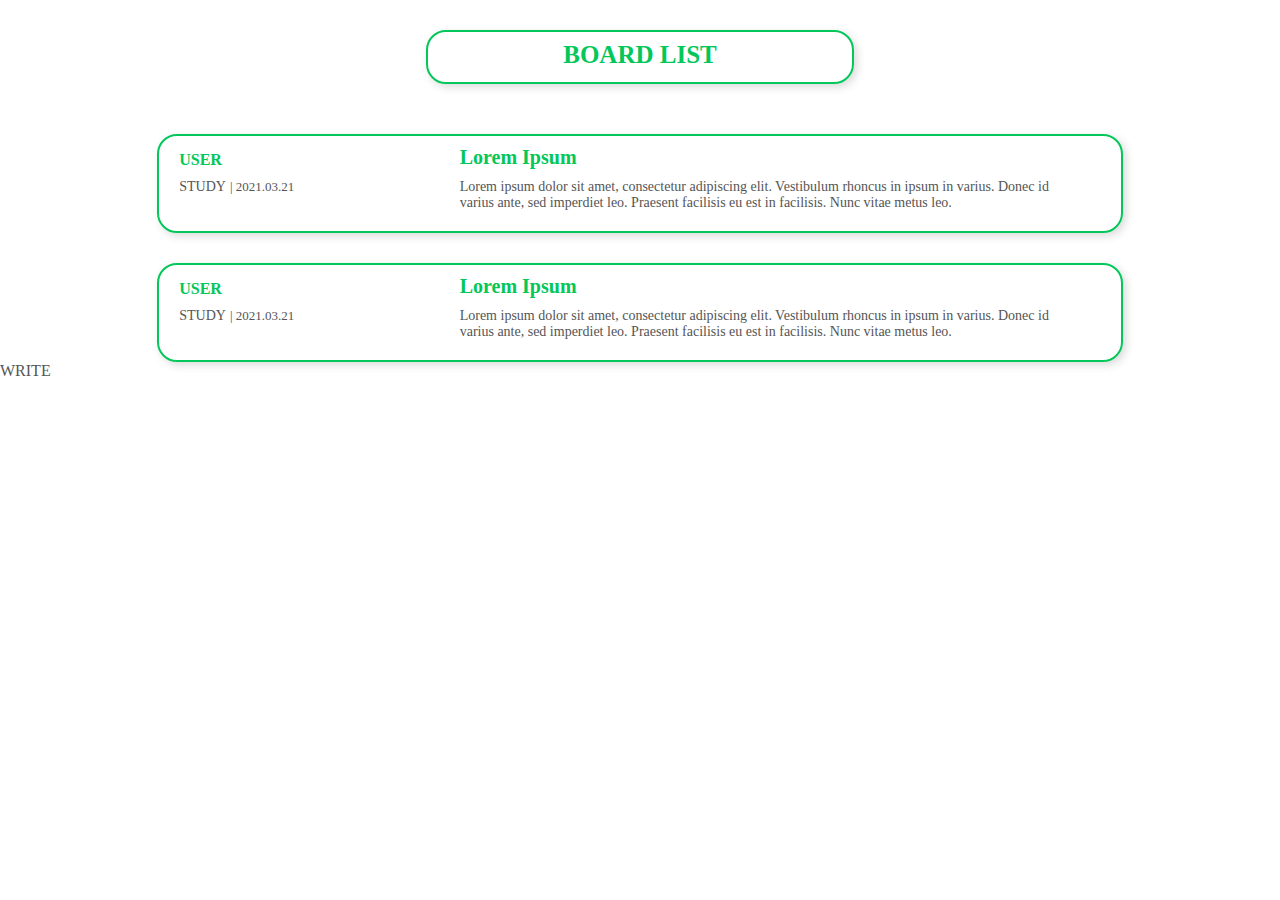
<file: index.html>
<!DOCTYPE html>
<html lang="kr">
<head>
    <meta charset="UTF-8">
    <meta http-equiv="X-UA-Compatible" content="IE=edge">
    <meta name="viewport" content="width=device-width, initial-scale=1.0">
    <link rel="stylesheet" href="style.css">
    <title>Board List</title>
</head>
<body>
    <div class="container">

        <div class="TITLE">
            BOARD LIST
        </div>

        <div class="boardList__wrapper">
            <ul class="boardList">

                <a class="boardList--link" href="./page.html">
                    <li class="boardList__itm">
    
                        <div class="boardList__itm userInfo">
                            <div class="boardList__itm userInfo--name">USER</div>
                            <div class="boardList__itm userInfo--cartegory">STUDY</div>
                            <div class="boardList__itm userInfo--time"> | 2021.03.21</div>
                        </div>
    
                        <div class="boardList__itm textInfo">
                            <div class="boardList__itm textInfo--title">
                                Lorem Ipsum
                            </div>
                            <div class="boardList__itm textInfo--text">
                                Lorem ipsum dolor sit amet, consectetur adipiscing elit. Vestibulum rhoncus in ipsum in varius. Donec id varius ante, sed imperdiet leo. Praesent facilisis eu est in facilisis. Nunc vitae metus leo.
                            </div>
                        </div>
    
                    </li>
                </a>

                <a class="boardList--link" href="./page.html">
                    <li class="boardList__itm">
    
                        <div class="boardList__itm userInfo">
                            <div class="boardList__itm userInfo--name">USER</div>
                            <div class="boardList__itm userInfo--cartegory">STUDY</div>
                            <div class="boardList__itm userInfo--time"> | 2021.03.21</div>
                        </div>
    
                        <div class="boardList__itm textInfo">
                            <div class="boardList__itm textInfo--title">
                                Lorem Ipsum
                            </div>
                            <div class="boardList__itm textInfo--text">
                                Lorem ipsum dolor sit amet, consectetur adipiscing elit. Vestibulum rhoncus in ipsum in varius. Donec id varius ante, sed imperdiet leo. Praesent facilisis eu est in facilisis. Nunc vitae metus leo.
                            </div>
                        </div>
    
                    </li>
                </a>

            </ul>
        </div>
        <div class="btn__wrapper">
            <a class="writeBtn" href="">WRITE</a>
        </div>
    </div>
</body>
</html>
</file>
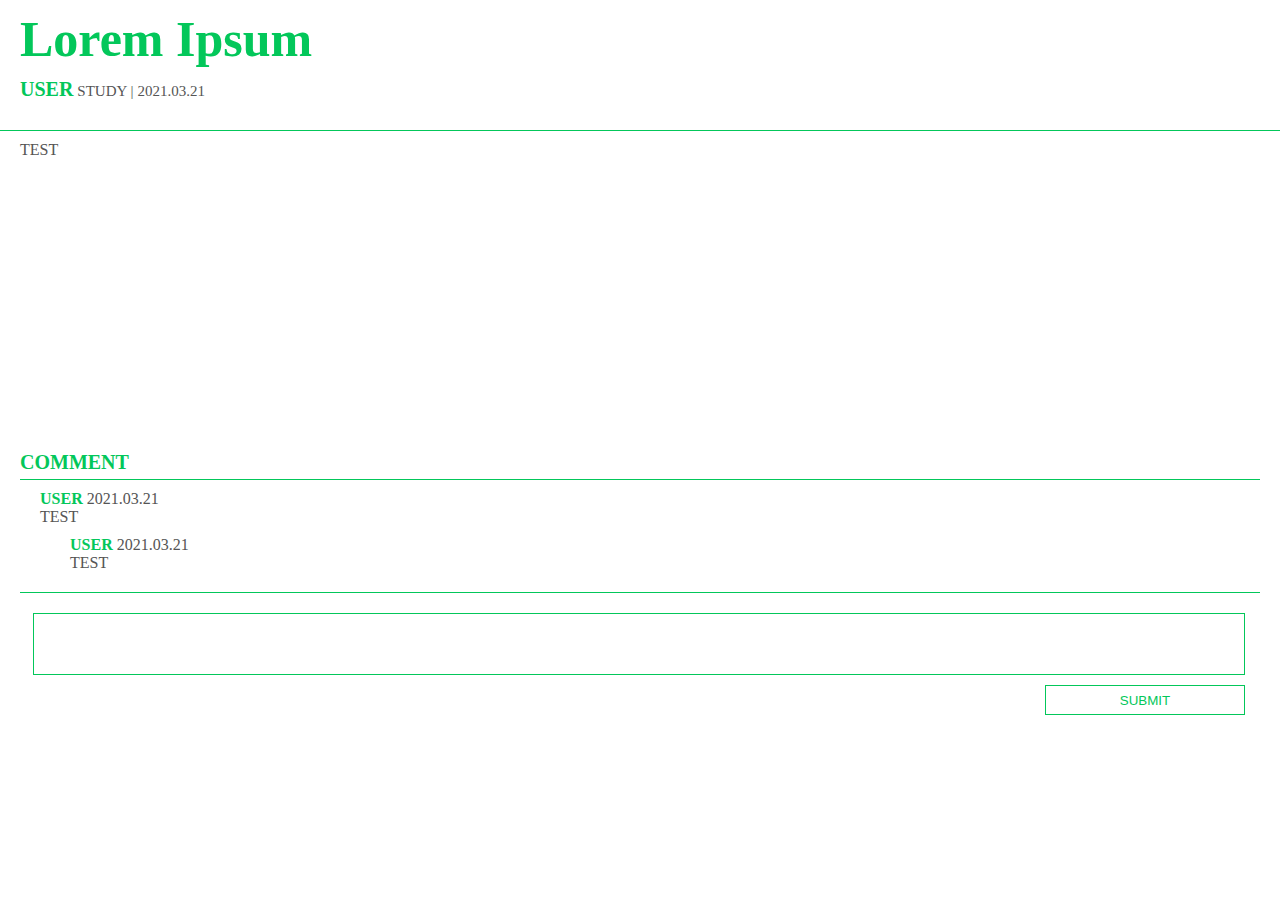
<file: page.html>
<!DOCTYPE html>
<html lang="kr">
<head>
    <meta charset="UTF-8">
    <meta http-equiv="X-UA-Compatible" content="IE=edge">
    <meta name="viewport" content="width=device-width, initial-scale=1.0">
    <link rel="stylesheet" href="page.css">
    <title>Board List - Page</title>
</head>
<body>
    <div class="container">

        <div class="content__wrapper">

            <div class="content">

                <div class="content__header">
                    <div class="content__header info">
                        <a href="./index.html">
                            <div class="content__header info--title">Lorem Ipsum</div>
                        </a>
                        <div class="content__header info__userInfo">
                            <div class="content__header info__userInfo--name">USER</div>
                            <div class="content__header info__userInfo--cartegory">STUDY |</div>
                            <div class="content__header info__userInfo--time"> 2021.03.21</div>
                        </div>
                    </div>
                </div>

                <div class="content__main">
                    TEST 
                </div>

                <div class="content__footer">
                    <div class="content__footer comment__wrapper">
                        <div class="content__footer comment">

                            <div class="comment--title">COMMENT</div>
                            <hr class="content__footer divLine">

                            <div class="comment__list__wrapper">
                                <ul class="comment__list">
                                    
                                    <li class="comment__list__itm">
                                        <div class="comment__list__itm comment__userInfo">
                                            <div class="comment__userInfo--name">USER</div>
                                            <div class="comment__userInfo--time">2021.03.21</div>
                                        </div>
                                        <div class="comment__list__itm comment--text">TEST</div>

                                        <ul class="comment__list__itm comment__subList">
                                            <div class="comment__list__itm comment__userInfo">
                                                <div class="comment__userInfo--name">USER</div>
                                                <div class="comment__userInfo--time">2021.03.21</div>
                                            </div>
                                            <div class="comment__list__itm comment__text">TEST</div>
                                        </ul>
                                    </li>
                                
                                </ul>
                            </div>
                            <hr class="content__footer divLine">

                            <div class="comment__write__wrapper">
                                <form class="comment__write" method="POST" action="">
                                    <input class="comment__write--text" type="text">
                                    <input class="comment__write--send" type="submit" value="SUBMIT">
                                </form>
                            </div>

                        </div>
                    </div>
                </div>
            </div>
            
        </div>

    </div>
</body>
</html>
</file>
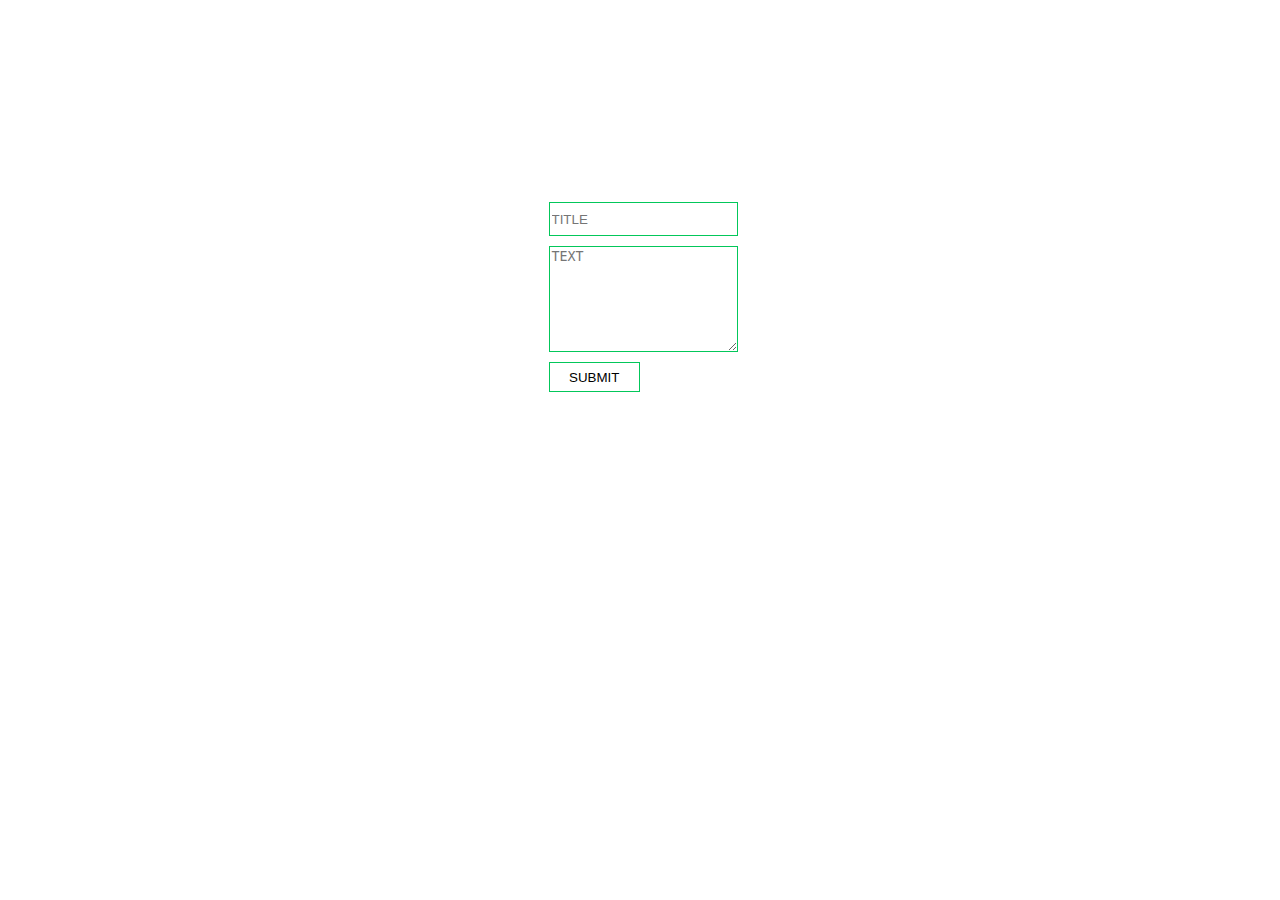
<file: writeForm.html>
<!DOCTYPE html>
<html lang="ko">
<head>
    <meta charset="UTF-8">
    <meta http-equiv="X-UA-Compatible" content="IE=edge">
    <meta name="viewport" content="width=device-width, initial-scale=1.0">
    <title>Document</title>
</head>
<body>

    <div class="container">
        <div class="write__wrapper">
            <form class="write" method="POST">
                <input class="write__title" name="" type="text" placeholder="TITLE">
                <textarea class="write__text" name="" placeholder="TEXT"></textarea>
                <input class="write__submit" type="submit" value="SUBMIT">
            </form>
        </div>
    </div>

    <style>
        *{
            outline: none;
        }

        .write__wrapper{
            width: 80%;
            margin: auto;
        }

        .write{
            max-width: fit-content;
            margin: auto;
            margin-top: 20%;
        }

        .write__title{
            display: block;
            width: 100%;
            height: 30px;
            border: 1px solid #03c75a;
        }

        .write__text{
            margin-top: 10px;
            display: block;
            width: 100%;
            height: 100px;
            border: 1px solid #03c75a;
        }

        .write__submit{
            margin-top: 10px;
            display: block;
            width: 50%;
            height: 30px;
            border: 1px solid #03c75a;
            background-color: #fff;
        }
    </style>

</body>
</html>
</file>
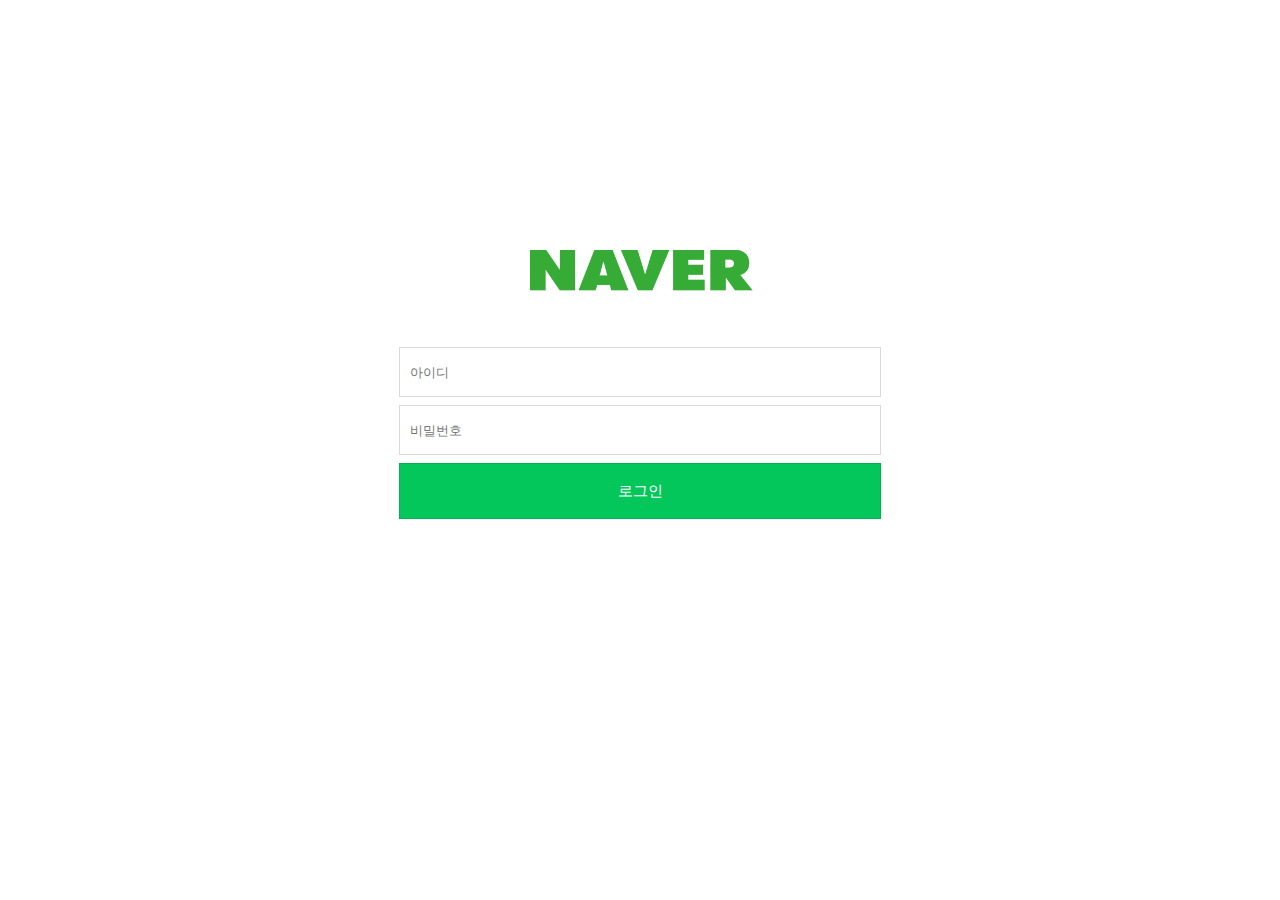
<file: naverLoginForm/login.html>
<!DOCTYPE html>
<html lang="ko">
<head>
    <meta charset="UTF-8">
    <meta http-equiv="X-UA-Compatible" content="IE=edge">
    <meta name="viewport" content="width=device-width, initial-scale=1.0">
    <link rel="stylesheet" href="./static/style.css">
    <title>naver</title>
</head>
<body>

    <div class="container">
        <div class="wrapper">
            <a href="./main.html">
                <div class="logo"></div>
            </a>
            <div class="form">
                <form method="POST" action="#">
                    <input class="id" type="text" placeholder="아이디">
                    <input class="pd" type="password" placeholder="비밀번호">
                    <input class="send" type="submit" value="로그인">
                </form>
            </div>
        </div>
    </div>
    
</body>
</html>
</file>
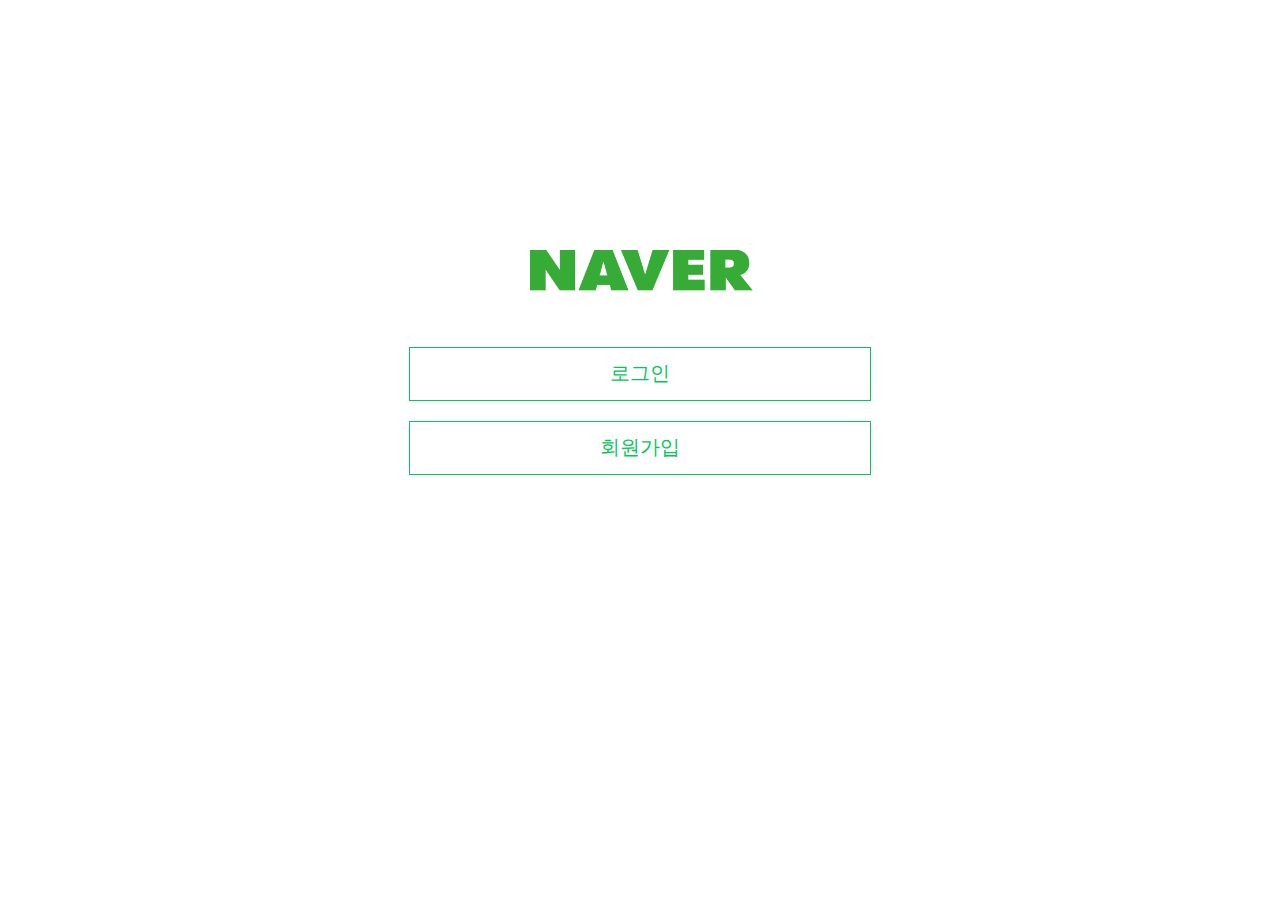
<file: naverLoginForm/main.html>
<!DOCTYPE html>
<html lang="ko">
<head>
    <meta charset="UTF-8">
    <meta http-equiv="X-UA-Compatible" content="IE=edge">
    <meta name="viewport" content="width=device-width, initial-scale=1.0">
    <link rel="stylesheet" href="./static/style.css">
    <title>naver</title>
</head>
<body>

    <div class="container">
        <div class="wrapper">
            <a href="./main.html">
                <div class="logo"></div>
            </a>
            <a href="./login.html" class="moveTag" id="loginTag">로그인</a>
            <a href="./register.html" class="moveTag" id="registerTag">회원가입</a>
        </div>   
    </div>
    
</body>
</html>
</file>
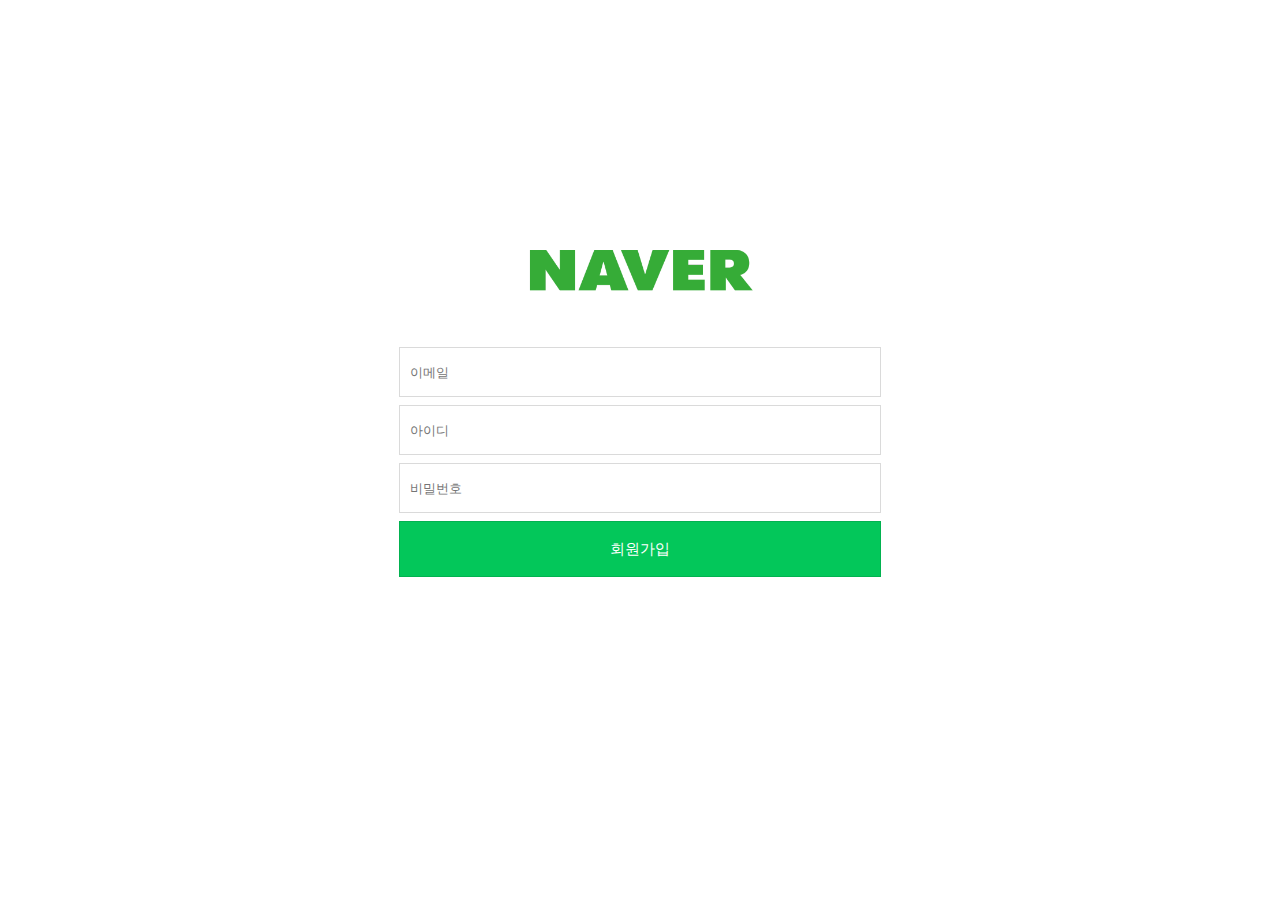
<file: naverLoginForm/register.html>
<!DOCTYPE html>
<html lang="ko">
<head>
    <meta charset="UTF-8">
    <meta http-equiv="X-UA-Compatible" content="IE=edge">
    <meta name="viewport" content="width=device-width, initial-scale=1.0">
    <link rel="stylesheet" href="./static/style.css">
    <title>naver</title>
</head>
<body>

    <div class="container">
        <div class="wrapper">
            <a href="./main.html">
                <div class="logo"></div>
            </a>
            <div class="form">
                <form method="POST" action="#">
                    <input class="mail" type="email" placeholder="이메일">
                    <input class="id" type="text" placeholder="아이디">
                    <input class="pd" type="password" placeholder="비밀번호">
                    <input class="send" type="submit" value="회원가입">
                </form>
            </div>
        </div>
    </div>
    
</body>
</html>
</file>
<file: style.css>
*{
    color: rgb(85, 85, 85);
    outline: none;
}

body, ul, li, a, hr, input{
    text-decoration: none;
    list-style: none;
    margin: 0;
    padding: 0;
}

.TITLE{
    color: #03c75a;
    width: 30%;
    box-shadow: 3px 3px 8px rgba(71, 71, 71, 20%);
    margin: auto;
    padding: 10px 20px 15px 20px;
    border-radius: 20px;
    margin-top: 30px;
    border: 2px solid #03c75a;

    text-align: center;
    line-height: 100%;

    font-size: 25px;
    font-weight: bold;
}

.boardList__wrapper{
    margin-top: 50px;
}

.boardList{
    width: 80%;
    margin: auto;
}

.boardList > a > .boardList__itm{
    width: 90%;
    box-shadow: 3px 3px 8px rgba(71, 71, 71, 20%);
    margin: auto;
    padding: 10px 20px 20px 20px;
    border-radius: 20px;
    margin-top: 30px;
    border: 2px solid #03c75a;
    transition: .3s;
}
.boardList > a > .boardList__itm:hover{
    box-shadow: 2px 2px 3px rgba(71, 71, 71, 20%);
    transition: .3s;
}

/* USER INFO */
.boardList__itm.userInfo{
    display: inline-block;
    vertical-align: top;
    width: 30%;
    margin-top: 5px;
}

.userInfo--name{
    color: #03c75a;
    font-weight: bold;
}

.userInfo--cartegory{
    display: inline-block;
    margin-top: 10px;
    font-size: 14px;
}

.userInfo--time{
    display: inline-block;
    font-size: 13px;
}

/* TEXT INFO */
.boardList__itm.textInfo{
    display: inline-block;
    vertical-align: top;
    width: 65%;
}

.textInfo--title{
    color: #03c75a;
    font-weight: bold;
    font-size: 20px;
}

.textInfo--text{
    font-size: 14px;
    margin-top: 10px;
    text-overflow: ellipsis;
    word-break: break-all;
}
</file>
<file: page.css>
*{
    color: rgb(85, 85, 85);
    outline: none;
}


body, ul, li, a, hr, input{
    text-decoration: none;
    list-style: none;
    margin: 0;
    padding: 0;
}

.content__footer.divLine{
    border: 0;
    background-color: #03c75a;
    height: 1px;
}

/* HEADER */
.content > .content__header{
    min-height: 100px;
    border-bottom: 1px solid #03c75a;
    padding: 10px 0px 20px 0px;
}

.content__header.info{
    margin-left: 20px;
}

.content__header.info--title{
    color: #03c75a;
    font-weight: bold;
    font-size: 50px;
    margin-bottom: 10px;
}

.content__header.info__userInfo > div{
    display: inline-block;
}

.content__header.info__userInfo--name{font-size: 20px; font-weight: bold; color: #03c75a;}
.content__header.info__userInfo--cartegory{font-size: 15px;}
.content__header.info__userInfo--time{font-size: 15px;}


/* MAIN */
.content__main{
    height: 300px;
    margin: 10px 20px;
}


/* FOOTER */
.content > .content__footer{
    min-height: 300px;
    margin: 10px 20px;
}

.comment__list{
    margin: 10px 0px 20px 20px;
}

.comment--title{
    color: #03c75a;
    font-weight: bold;
    font-size: 20px;
    margin-bottom: 5px;
}

.comment__userInfo > div{
    display: inline-block;
}

.comment__userInfo--name{
    color: #03c75a;
    font-weight: bold;
}

.comment__subList{
    margin-top: 10px;
    margin-left: 30px;
}


/* WRITE */
.comment__write{
    margin: 20px;
}

.comment__write--text{
    display: block;
    float: right;
    width: 100%;
    height: 50px;
    border-radius: 0;
    border: 1px solid #03c75a;
    padding: 5px;
    margin-right: -5px;
}

.comment__write--send{
    cursor: pointer;
    display: block;
    float: right;
    margin-top: 10px;
    margin-right: -5px;
    width: 200px;
    height: 30px;
    background-color: #fff;
    border-radius: 0;
    border: 1px solid #03c75a;
    color: #03c75a;
    transition: .3s;
}
.comment__write--send:hover{
    background-color: #03c75a;
    color: #fff;
    transition: .3s;
}
</file>
<file: naverLoginForm/static/style.css>
*{
    outline: none;
    transition: .3s;
}

.wrapper{
    position: relative;
    display: block;
    margin: auto;
    width: 482px;
    margin-top: 250px;
}

.logo{
    display: block;
    background: url('./naver.png');
    background-position: center;
    background-size: cover;
    background-repeat: no-repeat;
    width: 231px;
    height: 44px;
    margin: auto;
    margin-bottom: 53px;
}

.moveTag{
    text-decoration: none;
    text-align: center;
    font-size: 20px;
    font-weight: 300;
    color: #03c75a;
    position: relative;
    display: block;
    width: 460px;
    height: 40px;
    padding: 12px 0px 0px 0px;
    border: solid 1px #03c75a;
    margin: auto;
    margin-top: 20px;
}.moveTag:hover{
    color: #fff;
    background-color: #03c75a;
}

.mail{
    position: relative;
    display: block;
    padding: 0px 10px 0px 10px;
    width: 460px;
    height: 48px;
    border: solid 1px #dadada;
    margin: auto;
    margin-bottom: 8px;
}.mail:focus{
    border: solid 1px #03c75a;
    box-shadow: 0 2px 6px 0 rgba(139, 139, 139, 0.445);
}

.id{
    position: relative;
    display: block;
    padding: 0px 10px 0px 10px;
    width: 460px;
    height: 48px;
    border: solid 1px #dadada;
    margin: auto;
    margin-bottom: 8px;
}.id:focus{
    border: solid 1px #03c75a;
    box-shadow: 0 2px 6px 0 rgba(139, 139, 139, 0.445);
}

.pd{
    position: relative;
    display: block;
    padding: 0px 10px 0px 10px;
    width: 460px;
    height: 48px;
    border: solid 1px #dadada;
    margin: auto;
    margin-bottom: 8px;
}.pd:focus{
    border: solid 1px #03c75a;
    box-shadow: 0 2px 6px 0 rgba(139, 139, 139, 0.445);
}

.send{
    position: relative;
    display: block;
    padding: 0px 10px 0px 10px;
    width: 482px;
    height: 56px;
    background-color: #03c75a;
    border: solid 1px rgba(0,0,0,.1);
    margin: auto;
    text-align: center;
    font-size: 15px;
    color: #fff;
}
</file>
